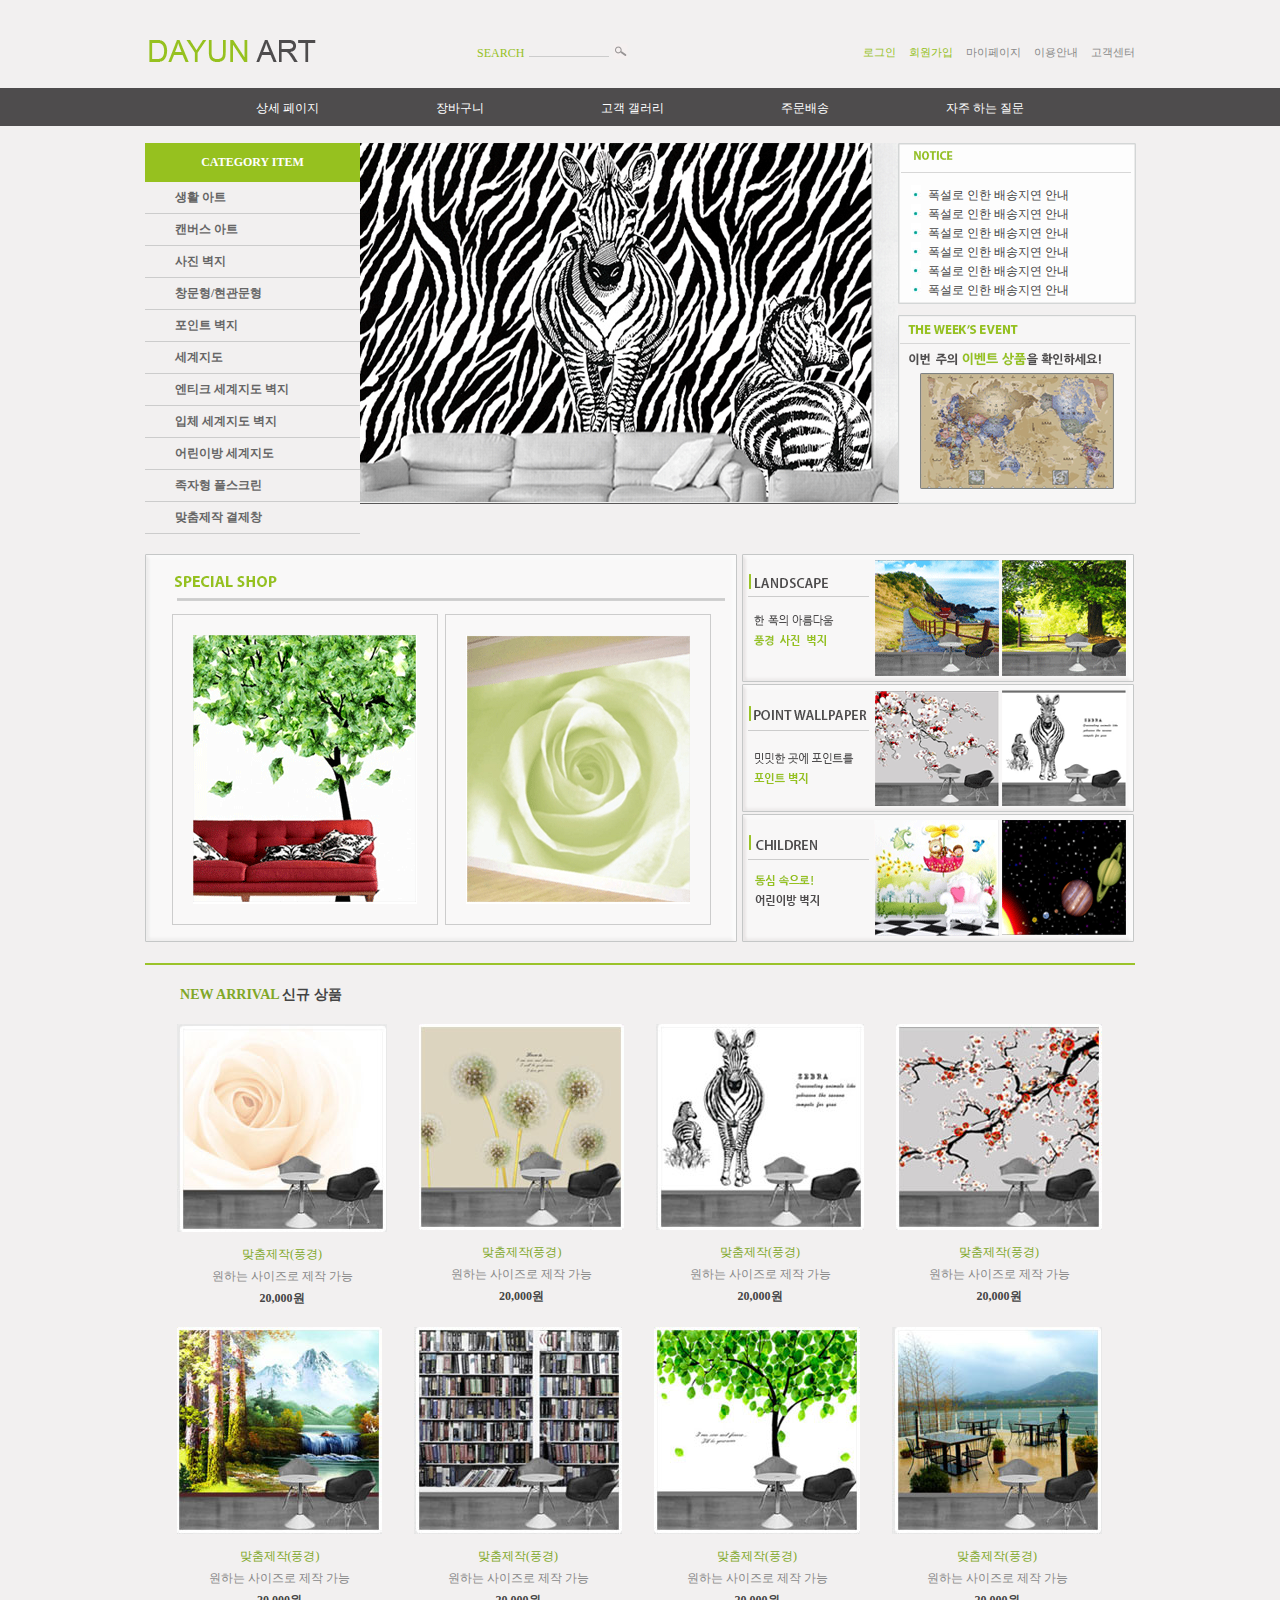
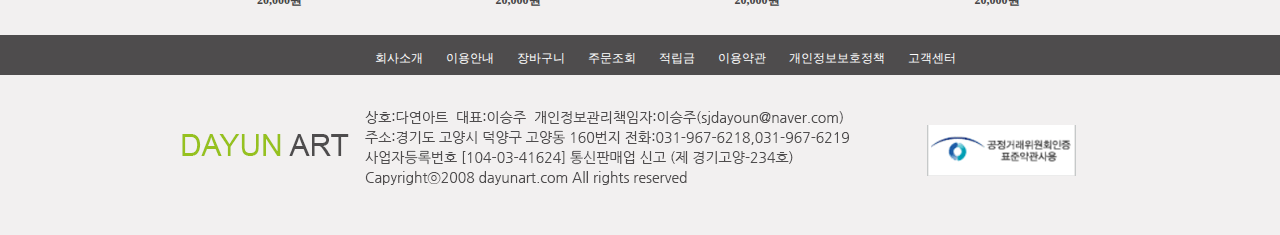
<file: index.html>
<!DOCTYPE html>
<html lang="en">
<head>
    <meta charset="UTF-8">
    <meta name="viewport" content="width=device-width, initial-scale=1.0">
    <title>DAYUN ART</title>
</head>
<link rel="stylesheet" href="css/common.css">
<link rel="stylesheet" href="css/header.css">
<link rel="stylesheet" href="css/main.css">
<link rel="stylesheet" href="css/footer.css">
<body>

<header>
<section id="top">
   <a id="logo" href="index.html"><img src="img/logo.gif"></a> 
    <div id="search">
        <div id="search_title">SEARCH</div>
        <div id="search_form"><input type="text"></div>
        <div id="search_button"><img src="img/btn_search.gif"></div>
    </div>
    <nav id="top_menu">
        <ul>
            <li class="green"><a href="#">로그인</a></li>
            <li class="green"><a href="#">회원가입</a></li>
            <li><a href="#">마이페이지</a></li>
            <li><a href="#">이용안내</a></li>
            <li><a href="#">고객센터</a></li>
        </ul>
    </nav>
    <div class="clear"></div>
</section>
<nav id="main_menu">
    <ul>
        <li><a href="detail.html">상세 페이지</a></li>
        <li><a href="cart.html">장바구니</a></li>
        <li><a href="#">고객 갤러리</a></li>
        <li><a href="#">주문배송</a></li>
        <li><a href="#">자주 하는 질문</a></li>
    </ul>
</nav>
</header>
<div class="clear"></div>
<main>
        <section id="aside">
            <div id="aside_title">
                CATEGORY ITEM
            </div>
            <ul>
                <li>생활 아트</li>
                <li>캔버스 아트</li>
                <li>사진 벽지</li>
                <li>창문형/현관문형</li>
                <li>포인트 벽지</li>
                <li>세계지도</li>
                <li>엔티크 세계지도 벽지</li>
                <li>입체 세계지도 벽지</li>
                <li>어린이방 세계지도</li>
                <li>족자형 풀스크린</li>
                <li>맞춤제작 결제창</li>
            </ul>
        </section>


        <section id="main_img">
            <img src="img/main_img.gif">
        </section>


        <section id="main_notice">
            <div id="latest_notice">
                <ul>
                    <li>폭설로 인한 배송지연 안내</li>
                    <li>폭설로 인한 배송지연 안내</li>
                    <li>폭설로 인한 배송지연 안내</li>
                    <li>폭설로 인한 배송지연 안내</li>
                    <li>폭설로 인한 배송지연 안내</li>
                    <li>폭설로 인한 배송지연 안내</li>
                </ul>
            </div>
            <div id="week_event">
                <img src="img/week_event_img.gif">
            </div>
        </section>

<div class="clear"></div>

        <section id="special_shop">
            <ul>
                <li><img src="img/special_img1.gif"></li>
                <li><img src="img/special_img2.gif"></li>
            </ul>
        </section>
        <section id="special_banner">
            <div id="banner1">
                <ul>
                    <li><img src="img/landscape_img1.gif"></li>
                    <li><img src="img/landscape_img2.gif"></li>
                </ul>
            </div>
            <div id="banner2">
                <ul>
                    <li><img src="img/point_wallpaper_img1.gif"></li>
                    <li><img src="img/point_wallpaper_img2.gif"></li>
                </ul>
            </div>
            <div id="banner3">
                <ul>
                    <li><img src="img/children_img1.gif"></li>
                    <li><img src="img/children_img2.gif"></li>
                </ul>
            </div>
        </section>

<div class="clear"></div>

        <section id="new">
            <h3><span>NEW ARRIVAL</span> 신규 상품</h3>
            <div class="item">
                <ul>
                    <li><img src="img/new_01.jpg"></li>
                    <li class="text1">맞춤제작(풍경)</li>
                    <li class="text2">원하는 사이즈로 제작 가능</li>
                    <li class="text3">20,000원</li>
                </ul>
            </div>
            <div class="item">
                <ul>
                    <li><img src="img/new_02.jpg"></li>
                    <li class="text1">맞춤제작(풍경)</li>
                    <li class="text2">원하는 사이즈로 제작 가능</li>
                    <li class="text3">20,000원</li>
                </ul>
            </div>
            <div class="item">
                <ul>
                    <li><img src="img/new_03.jpg"></li>
                    <li class="text1">맞춤제작(풍경)</li>
                    <li class="text2">원하는 사이즈로 제작 가능</li>
                    <li class="text3">20,000원</li>
                </ul>
            </div>
            <div class="item">
                <ul>
                    <li><img src="img/new_04.jpg"></li>
                    <li class="text1">맞춤제작(풍경)</li>
                    <li class="text2">원하는 사이즈로 제작 가능</li>
                    <li class="text3">20,000원</li>
                </ul>
            </div>
            <div class="clear"></div>
            <div class="item">
                <ul>
                    <li><img src="img/new_05.jpg"></li>
                    <li class="text1">맞춤제작(풍경)</li>
                    <li class="text2">원하는 사이즈로 제작 가능</li>
                    <li class="text3">20,000원</li>
                </ul>
            </div>
            <div class="item">
                <ul>
                    <li><img src="img/new_06.jpg"></li>
                    <li class="text1">맞춤제작(풍경)</li>
                    <li class="text2">원하는 사이즈로 제작 가능</li>
                    <li class="text3">20,000원</li>
                </ul>
            </div>
            <div class="item">
                <ul>
                    <li><img src="img/new_07.jpg"></li>
                    <li class="text1">맞춤제작(풍경)</li>
                    <li class="text2">원하는 사이즈로 제작 가능</li>
                    <li class="text3">20,000원</li>
                </ul>
            </div>
            <div class="item">
                <ul>
                    <li><img src="img/new_08.jpg"></li>
                    <li class="text1">맞춤제작(풍경)</li>
                    <li class="text2">원하는 사이즈로 제작 가능</li>
                    <li class="text3">20,000원</li>
                </ul>
            </div>
        </section>
        
</main>

<div class="clear"></div>

<footer>
    <section id="footer_menubar">
        <nav id="footer_menu">
            <ul>
                <li><a href="#">회사소개</a></li>
                <li><a href="#">이용안내</a></li>
                <li><a href="#">장바구니</a></li>
                <li><a href="#">주문조회</a></li>
                <li><a href="#">적립금</a></li>
                <li><a href="#">이용약관</a></li>
                <li><a href="#">개인정보보호정책</a></li>
                <li><a href="#">고객센터</a></li>
            </ul>
        </nav>
    </section>

    <section id="footer_bar">
        <div id="footer_logo">
            <img src="img/footer_logo.gif">
        </div>
        <div id="address">
            <img src="img/address.gif">
        </div>
        <div id="footer_banner">
            <img src="img/footer_banner_01.gif">
        </div>
    </section>

</footer>

    


</body>
</html>
</file>
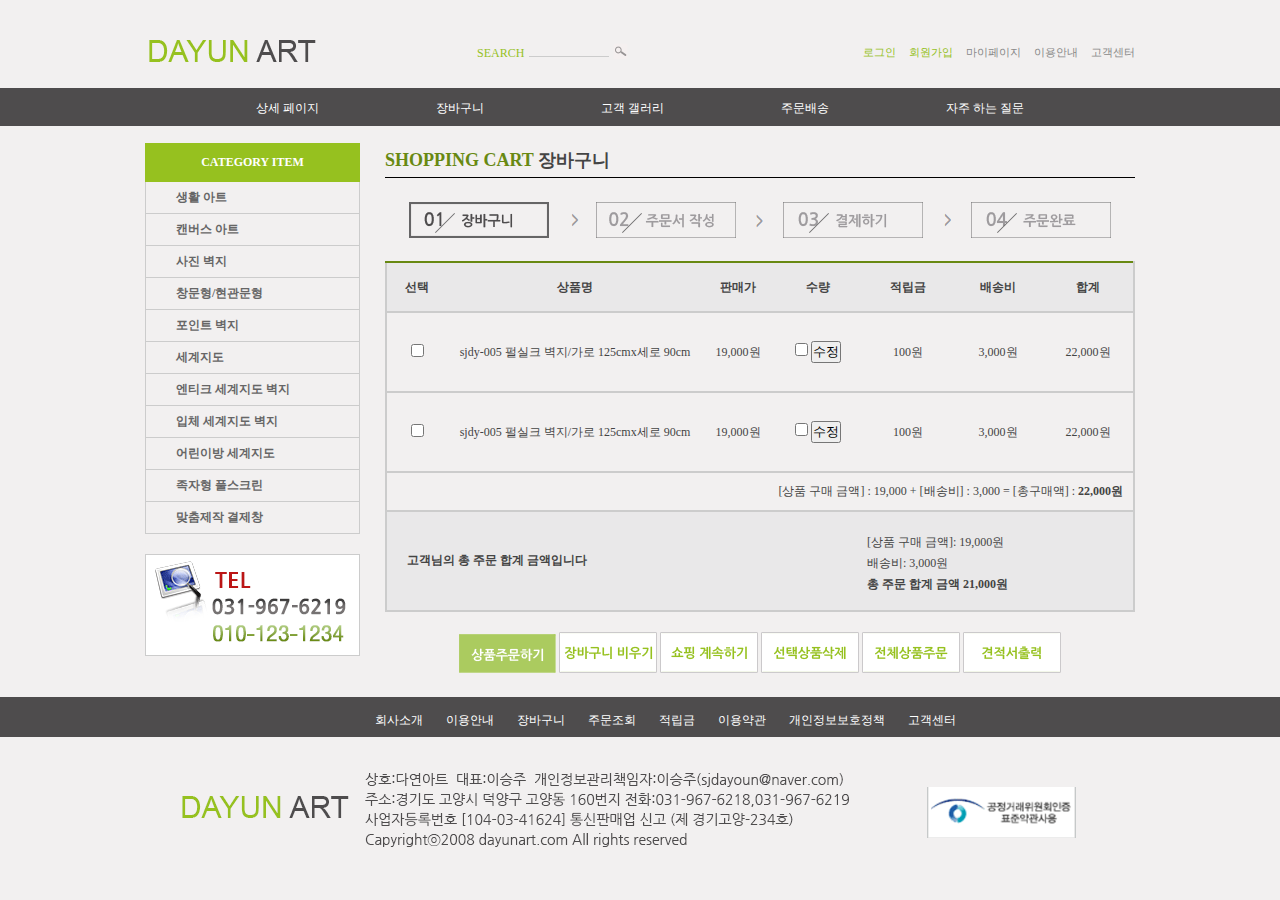
<file: cart.html>
<!DOCTYPE html>
<html lang="en">
<head>
    <meta charset="UTF-8">
    <meta name="viewport" content="width=device-width, initial-scale=1.0">
    <title>DAYUN ART</title>
</head>
<link rel="stylesheet" href="css/common.css">
<link rel="stylesheet" href="css/header.css">
<link rel="stylesheet" href="css/footer.css">
<link rel="stylesheet" href="css/cart.css">
<link rel="stylesheet" href="css/aside.css">
<body>

<header>
<section id="top">
   <a id="logo" href="index.html"><img src="img/logo.gif"></a> 
    <div id="search">
        <div id="search_title">SEARCH</div>
        <div id="search_form"><input type="text"></div>
        <div id="search_button"><img src="img/btn_search.gif"></div>
    </div>
    <nav id="top_menu">
        <ul>
            <li class="green"><a href="#">로그인</a></li>
            <li class="green"><a href="#">회원가입</a></li>
            <li><a href="#">마이페이지</a></li>
            <li><a href="#">이용안내</a></li>
            <li><a href="#">고객센터</a></li>
        </ul>
    </nav>
    <div class="clear"></div>
</section>
<nav id="main_menu">
    <ul>
        <li><a href="detail.html">상세 페이지</a></li>
        <li><a href="cart.html">장바구니</a></li>
        <li><a href="#">고객 갤러리</a></li>
        <li><a href="#">주문배송</a></li>
        <li><a href="#">자주 하는 질문</a></li>
    </ul>
</nav>
</header>
<div class="clear"></div>

<main>
        <section id="aside">
            <div id="aside_title">
                CATEGORY ITEM
            </div>
            <ul>
                <li>생활 아트</li>
                <li>캔버스 아트</li>
                <li>사진 벽지</li>
                <li>창문형/현관문형</li>
                <li>포인트 벽지</li>
                <li>세계지도</li>
                <li>엔티크 세계지도 벽지</li>
                <li>입체 세계지도 벽지</li>
                <li>어린이방 세계지도</li>
                <li>족자형 풀스크린</li>
                <li>맞춤제작 결제창</li>
            </ul>
            <div id="customer">
                <img src="img/customer.png">
            </div>
        </section>

        <section id="cart">
            <h2 id="cart_title">
                <span>SHOPPING CART</span> 장바구니</h2>
                <div id="process">
                    <img src="img/process.png">
                </div>
            
                <table>
                    <tr class="title">
                        <th>선택</th>
                        <th>상품명</th>
                        <th>판매가</th>
                        <th>수량</th>
                        <th>적립금</th>
                        <th>배송비</th>
                        <th>합계</th>
                    </tr>
                    <tr class="items">
                        <td class="col1"><input type="checkbox"></td>
                        <td class="col2">
                            sjdy-005 펄실크 벽지/가로 125cmx세로 90cm
                        </td>
                        <td class="col3">19,000원</td>
                        <td class="col4">
                            <input type="checkbox">
                            <button>수정</button>
                        </td>
                        <td class="col5">100원</td>
                        <td class="col6">3,000원</td>
                        <td class="col7">22,000원</td>
                    </tr>
                    <tr class="items">
                        <td class="col1"><input type="checkbox"></td>
                        <td class="col2">
                            sjdy-005 펄실크 벽지/가로 125cmx세로 90cm
                        </td>
                        <td class="col3">19,000원</td>
                        <td class="col4">
                            <input type="checkbox">
                            <button>수정</button>
                        </td>
                        <td class="col5">100원</td>
                        <td class="col6">3,000원</td>
                        <td class="col7">22,000원</td>
                    </tr>
                    <tr class="total_price">
                        <td colspan="7">
                            [상품 구매 금액] : 19,000 + [배송비] : 3,000 = [총구매액] : <span>22,000원</span>
                        </td>
                    </tr>
                    <tr class="order_status_box">
                        <td colspan="7">
                            <div class="order_status">
                                <p><span>고객님의 총 주문 합계 금액입니다</span></p>
                                <div>
                                <ul>
                                    <li class="col1">[상품 구매 금액]:</li>
                                    <li class="col2">19,000원</li>
                                </ul>
                                <ul>
                                    <li class="col1">배송비:</li>
                                    <li class="col2">3,000원</li>
                                </ul>
                                <ul>
                                    <li class="col1"><span>총 주문 합계 금액</span></li>
                                    <li class="col2"><span>21,000원</span></li>
                                </ul>
                                </div>
                            </div>
                        </td>
                    </tr>
                </table>
                <ul id="order_buttons">
                    <li><img src="img/order_button1.gif"></li>
                    <li><img src="img/order_button2.gif"></li>
                    <li><img src="img/order_button3.gif"></li>
                    <li><img src="img/order_button4.gif"></li>
                    <li><img src="img/order_button5.gif"></li>
                    <li><img src="img/order_button6.gif"></li>
                </ul>
        </section>
</main>
<div class="clear"></div>


<footer>
    <section id="footer_menubar">
        <nav id="footer_menu">
            <ul>
                <li><a href="#">회사소개</a></li>
                <li><a href="#">이용안내</a></li>
                <li><a href="#">장바구니</a></li>
                <li><a href="#">주문조회</a></li>
                <li><a href="#">적립금</a></li>
                <li><a href="#">이용약관</a></li>
                <li><a href="#">개인정보보호정책</a></li>
                <li><a href="#">고객센터</a></li>
            </ul>
        </nav>
    </section>

    <section id="footer_bar">
        <div id="footer_logo">
            <img src="img/footer_logo.gif">
        </div>
        <div id="address">
            <img src="img/address.gif">
        </div>
        <div id="footer_banner">
            <img src="img/footer_banner_01.gif">
        </div>
    </section>

</footer>

    


</body>
</html>
</file>
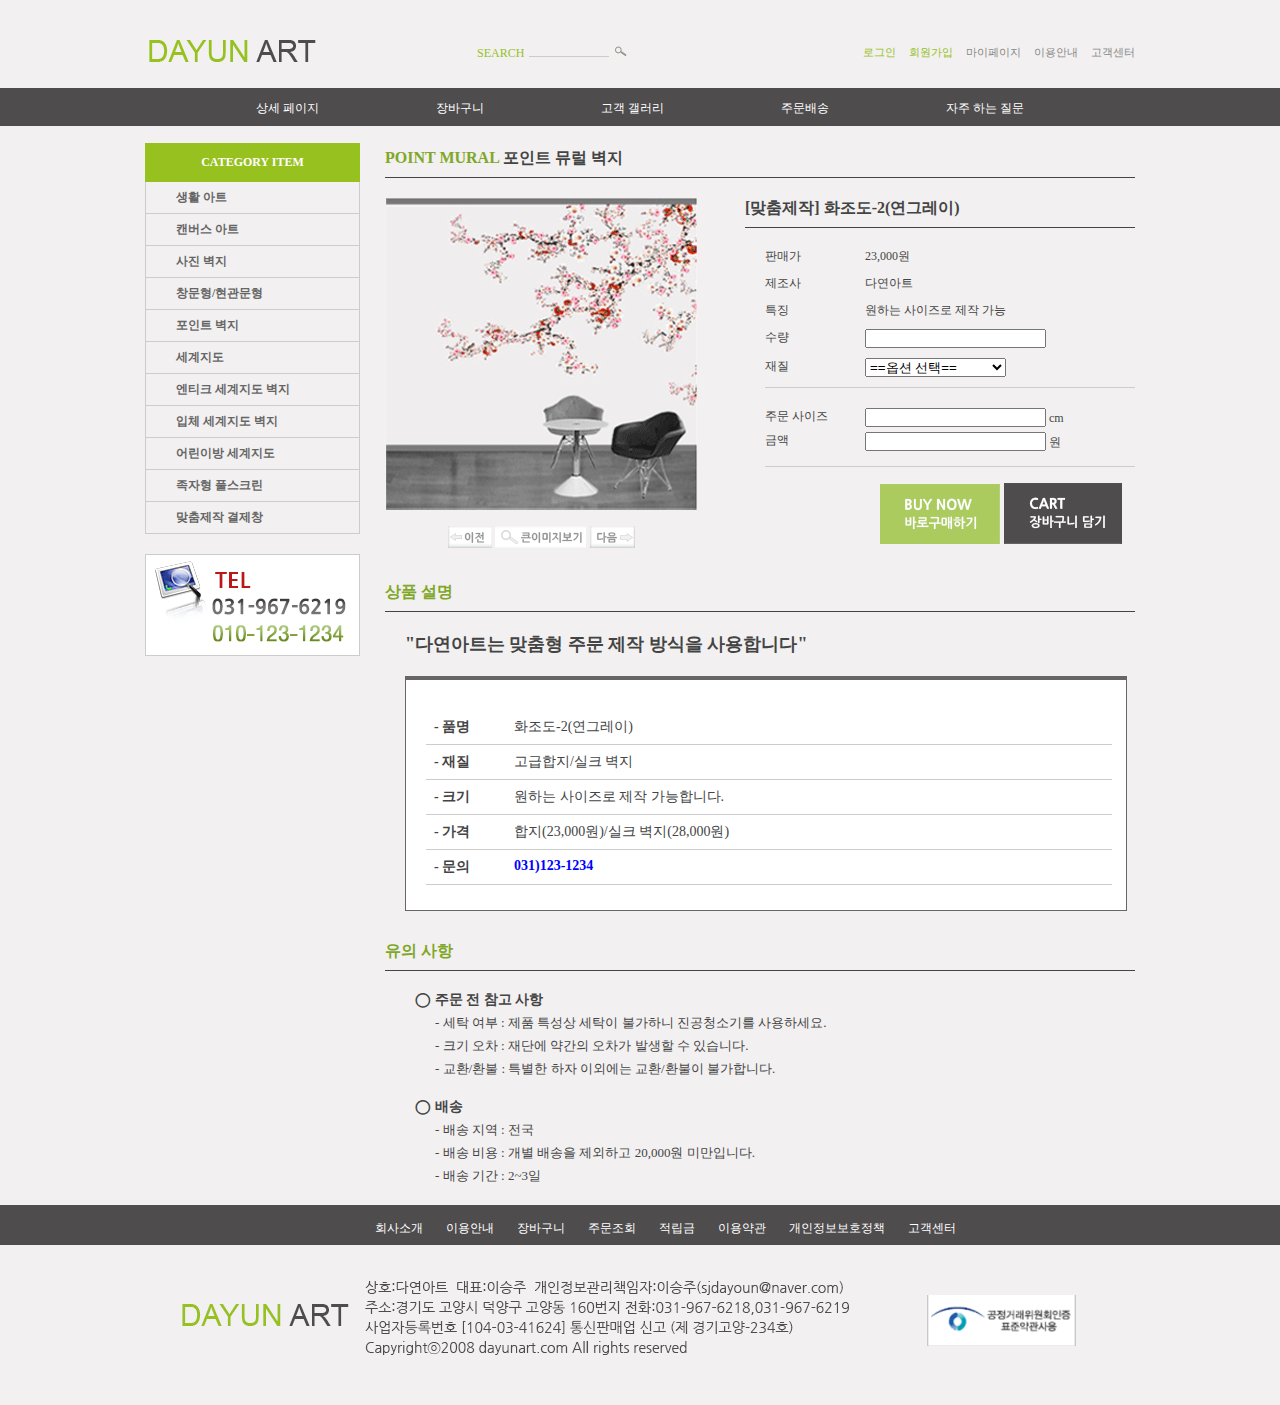
<file: detail.html>
<!DOCTYPE html>
<html lang="en">
<head>
    <meta charset="UTF-8">
    <meta name="viewport" content="width=device-width, initial-scale=1.0">
    <title>DAYUN ART</title>
</head>
<link rel="stylesheet" href="css/common.css">
<link rel="stylesheet" href="css/header.css">
<link rel="stylesheet" href="css/footer.css">
<link rel="stylesheet" href="css/detail.css">
<link rel="stylesheet" href="css/aside.css">
<body>

<header>
<section id="top">
   <a id="logo" href="index.html"><img src="img/logo.gif"></a> 
    <div id="search">
        <div id="search_title">SEARCH</div>
        <div id="search_form"><input type="text"></div>
        <div id="search_button"><img src="img/btn_search.gif"></div>
    </div>
    <nav id="top_menu">
        <ul>
            <li class="green"><a href="#">로그인</a></li>
            <li class="green"><a href="#">회원가입</a></li>
            <li><a href="#">마이페이지</a></li>
            <li><a href="#">이용안내</a></li>
            <li><a href="#">고객센터</a></li>
        </ul>
    </nav>
    <div class="clear"></div>
</section>
<nav id="main_menu">
    <ul>
        <li><a href="detail.html">상세 페이지</a></li>
        <li><a href="cart.html">장바구니</a></li>
        <li><a href="#">고객 갤러리</a></li>
        <li><a href="#">주문배송</a></li>
        <li><a href="#">자주 하는 질문</a></li>
    </ul>
</nav>
</header>
<div class="clear"></div>
<main>
        <section id="aside">
            <div id="aside_title">
                CATEGORY ITEM
            </div>
            <ul>
                <li>생활 아트</li>
                <li>캔버스 아트</li>
                <li>사진 벽지</li>
                <li>창문형/현관문형</li>
                <li>포인트 벽지</li>
                <li>세계지도</li>
                <li>엔티크 세계지도 벽지</li>
                <li>입체 세계지도 벽지</li>
                <li>어린이방 세계지도</li>
                <li>족자형 풀스크린</li>
                <li>맞춤제작 결제창</li>
            </ul>
            <div id="customer">
                <img src="img/customer.png">
            </div>
        </section>

        <section id="detail">
            <section id="summary">
                <h3><span>POINT MURAL</span> 포인트 뮤럴 벽지</h3>
                <section id="summary1">
                    <div class="image">
                        <img src="img/product_img.gif">
                    </div>
                    <div class="buttons">
                        <img src="img/btn_pre.gif">
                        <img src="img/btn_show_big.gif">
                        <img src="img/btn_next.gif">
                    </div>
                </section>
                <section id="summary2">
                    <h3>[맞춤제작] 화조도-2(연그레이)</h3>
                    <div class="item">
                        <ul>
                            <li>
                                <div class="col1">판매가</div>
                                <div class="col2">23,000원</div>
                                <div class="clear"></div>
                            </li>
                            <li>
                                <div class="col1">제조사</div>
                                <div class="col2">다연아트</div>
                                <div class="clear"></div>
                            </li>
                            <li>
                                <div class="col1">특징</div>
                                <div class="col2">원하는 사이즈로 제작 가능</div>
                                <div class="clear"></div>
                            </li>
                            <li>
                                <div class="col1">수량</div>
                                <div class="col2"><input type="text"></div>
                                <div class="clear"></div>
                            </li>
                            <li>
                                <div class="col1">재질</div>
                                <div class="col2">
                                    <select>
                                        <option>==옵션 선택==</option>
                                        <option>고급합지(23,000원)</option>
                                        <option>실크 벽지(28,000원)</option>
                                    </select>
                                </div>
                                <div class="clear"></div>
                            </li>
                        </ul>
                    </div>
                    <ul class ="size">
                        <li>
                            <div class="col1">주문 사이즈</div>
                            <div class="col2">
                                <input type="text"> cm
                            </div>
                            <div class="clear"></div>
                        </li>
                        <li>
                            <div class="col1">금액</div>
                            <div class="col2">
                                <input type="text"> 원
                            </div>
                            <div class="clear"></div>
                        </li>
                    </ul>
                    <ul class="buttons">
                        <li><img src="img/btn_buy_now.gif"></li>
                        <li><img src="img/btn_cart.gif"></li>
                    </ul>
                </section>
                <div class="clear"></div>
            </section>
            <div class="clear"></div>

            <section id="explanation">
                <h3>상품 설명</h3>
                <h2>"다연아트는 맞춤형 주문 제작 방식을 사용합니다"</h2>
                <div id="explanation_box">
                    <ul>
                        <li>
                            <div class="col1">- 품명</div>
                            <div class="col2">화조도-2(연그레이)</div>
                            <div class="clear"></div>
                        </li>
                        <li>
                            <div class="col1">- 재질</div>
                            <div class="col2">고급합지/실크 벽지</div>
                            <div class="clear"></div>
                        </li>
                        <li>
                            <div class="col1">- 크기</div>
                            <div class="col2">원하는 사이즈로 제작 가능합니다.</div>
                            <div class="clear"></div>
                        </li>
                        <li>
                            <div class="col1">- 가격</div>
                            <div class="col2">합지(23,000원)/실크 벽지(28,000원)</div>
                            <div class="clear"></div>
                        </li>
                        <li>
                            <div class="col1">- 문의</div>
                            <div class="col2"><span>031)123-1234</span></div>
                            <div class="clear"></div>
                        </li>
                    </ul>
                </div>
            </section>
            <div class="clear"></div>
            <section id="required">
                <h3>유의 사항</h3>
                <dl>
                    <dt>&#9711; 주문 전 참고 사항</dt>
                    <dd>- 세탁 여부 : 제품 특성상 세탁이 불가하니 진공청소기를 사용하세요.</dd>
                    <dd>- 크기 오차 : 재단에 약간의 오차가 발생할 수 있습니다.</dd>
                    <dd>- 교환/환불 : 특별한 하자 이외에는 교환/환불이 불가합니다.</dd>
                </dl>
                <dl>
                    <dt>&#9711; 배송</dt>
                    <dd>- 배송 지역 : 전국</dd>
                    <dd>- 배송 비용 : 개별 배송을 제외하고 20,000원 미만입니다.</dd>
                    <dd>- 배송 기간 : 2~3일</dd>
                </dl>
            </section>
       
        </section> <!-- detail-->
          

        
</main>
<div class="clear"></div>

<footer>
    <section id="footer_menubar">
        <nav id="footer_menu">
            <ul>
                <li><a href="#">회사소개</a></li>
                <li><a href="#">이용안내</a></li>
                <li><a href="#">장바구니</a></li>
                <li><a href="#">주문조회</a></li>
                <li><a href="#">적립금</a></li>
                <li><a href="#">이용약관</a></li>
                <li><a href="#">개인정보보호정책</a></li>
                <li><a href="#">고객센터</a></li>
            </ul>
        </nav>
    </section>

    <section id="footer_bar">
        <div id="footer_logo">
            <img src="img/footer_logo.gif">
        </div>
        <div id="address">
            <img src="img/address.gif">
        </div>
        <div id="footer_banner">
            <img src="img/footer_banner_01.gif">
        </div>
    </section>

</footer>

    


</body>
</html>
</file>
<file: css/common.css>
*{
    margin: 0;
    padding: 0;
}
body{
    font-family: "맑은 고딕","돋움";
    font-size: 12px;
    color: #444444;
    background-color: #f2f0f0;
}
ul{
    list-style-type: none;
}
a:link, a:visited, a:hover, a:active{
    text-decoration: none;
    color: #444444;
}
.clear{
    clear: both;
}

main {
    width: 990px;
    margin: auto;
}
</file>
<file: css/header.css>
header {
    height:128px;
}
header #top{
    width: 990px;
    margin: 0 auto;
}

header #logo{
    float: left;
   margin: 30px 0 0 0;
}
header #search{
    float: left;
    font-size: 12px;
    color: #96c11f;
    margin: 40px 0 0 150px;
}

header #search #search_title{
    float: left;
    margin-top: 6px;
}
header #search #search_form{
    float: left;
}
header #search #search_form input{
    width:80px;
    height: 16px;
    border: 0;
    background-color: #f2f0f0;
    border-bottom: solid 1px #cccccc;
    margin-left: 5px;
}
header #search #search_button{
    float: left;
    margin: 3px 0 0 3px;
}

header #top_menu{
    float: right;
    margin-top: 45px;
}
header #top_menu a:link{
    font-size: 11px;
    color: #888888;
}
header #top_menu a:visited{
    font-size: 11px;
    color: #888888;
}
header #top_menu a:hover{
    font-size: 11px;
    color: #888888;
}
header #top_menu a:active{
    font-size: 11px;
    color: #888888;
}


header #top_menu li.green a:link{
    color: #96c11f;
}
header #top_menu li.green a:visited{
    color: #96c11f;
}
header #top_menu li.green a:hover{
    color: #96c11f;
}
header #top_menu li.green a:active{
    color: #96c11f;
}


header #top_menu li{
    display: inline;
    margin-left: 10px;
}

header #main_menu{
    height:38px;
    margin-top: 15px;
    background-color: #4e4c4d;
}
header #main_menu ul{
    width: 990px;
    margin: auto;
    padding-top: 12px;
    text-align: center;
}
header #main_menu li{
    display: inline;
    margin: 0 57px;
}
header #main_menu a:link{
    color: #ffffff;
}
header #main_menu a:visited{
    color: #ffffff;
}
header #main_menu a:hover{
    color: #ffffff;
}
header #main_menu a:active{
    color: #ffffff;
}
</file>
<file: css/main.css>
section#aside{
    width: 215px;
    float: left;
    margin-top: 15px;
    font-weight: bold;
}
section#aside #aside_title{
    padding: 12px;
    background-color: #96c11f;
    color: #ffffff;
    text-align: center;
}

section#aside li{
    color: #666666;
    padding: 7px 0 7px 30px;
    border-bottom: solid 1px #cccccc;
}

section#main_img{
    float: left;
    margin-top: 15px;
}

section#main_notice{
    width: 236px;
    float: left;
    margin-top: 15px;
}

section#main_notice #latest_notice{
    width:239px;
    height: 161px;
    background-image: url(../img/latest_notice.gif);
    background-repeat: no-repeat;
}

section#main_notice #latest_notice ul{
    padding: 42px 0 0 30px;
    list-style-image:url("../img/blue_dot.gif");
}
section#main_notice #week_event {
    width:239px;
    height: 191px;
    margin-top: 11px;
    background-image: url("../img/week_event.gif");
    background-repeat: no-repeat;
}
section#main_notice #week_event img{
    margin: 58px 0 0 22PX;
}

section#special_shop{
    width: 592px;
    height: 389px;
    margin-top: 20px;
    float: left;
    background-image: url("../img/special_shop.gif");
    background-repeat: no-repeat;
}

section#special_shop ul{
    margin: 60px 0 0 25px;
}
section#special_shop li{
    display: inline;
    margin: 0 2px;
}
section#special_shop img{
    padding: 20px;
    border: solid 1px #cccccc;
}

section#special_banner {
    float: left;
    margin: 19px 0 0 5px;
}
section#special_banner div{
    width: 392px;
    height: 129px;
    margin-top: 1px;
}
section#special_banner #banner1{
    background-image: url("../img/landscape.gif");
    background-repeat: no-repeat;
}
section#special_banner #banner2{
    background-image: url("../img/point_wallpaper.gif");
    background-repeat: no-repeat;
}
section#special_banner #banner3{
    background-image: url("../img/children.gif");
    background-repeat: no-repeat;
}
section#special_banner ul{
    padding: 6px 0 0 132px;
}
section#special_banner li{
    display: inline;
}

section#new {
    height: 650px;
    margin-top: 20px;
    border-top: solid 2px #9bc32a;
}

section#new h3{
    margin: 20px 0 0 35px;
}
section#new h3 span{
    color: #80a727;
}
section#new .item{
    float: left;
    text-align: center;
    margin: 20px 0 0 32px;
}

section#new .item .text1{
    margin-top: 10px;
    color: #80a727;
}

section#new .item .text2{
    margin-top: 5px;
    color: #888888;
}

section#new .item .text3{
    margin-top: 5px;
    font-weight: bold;
}
</file>
<file: css/footer.css>
footer{
    height: 200px;
    margin-top: 20px;
}

footer #footer_menubar{
    height: 40px;
    background-color: #4e4c4d;
}

footer #footer_menu{
    width: 990px;
    margin: 0 auto;
    padding-top: 15px;
}

footer #footer_menu ul{
    margin-left: 210px;
}


footer #footer_menu li{
    display: inline;
    margin-left: 20px;
}

footer #footer_menu a:link{
    color: #ffffff;
}
footer #footer_menu a:visited{
    color: #ffffff;
}
footer #footer_menu a:hover{
    color: #ffffff;
}
footer #footer_menu a:active{
    color: #ffffff;
}

footer #footer_bar{
    width: 990px;
    margin: auto;
}

footer #footer_bar div{
    float: left;
}

footer #footer_bar #footer_logo{
    margin: 50px 0 0 30px;
}

footer #footer_bar #address{
    margin: 25px 0 0 10px;
}

footer #footer_bar #footer_banner{
    margin: 50px 0 0 70px;
}
</file>
<file: css/cart.css>
section#cart {
    width: 750px;
    float: right;
    margin-top: 20px;
}

section#cart h2#cart_title{
padding: 0 0 5px 0;
border-bottom: solid 1px #000000;
}

section#cart h2#cart_title span{
    color: #688912;
}
section#cart #process{
    margin: 15px 0 0 10px;
}
section#cart table{
    width: 100%;
    margin: 10px 0 0 0;
    border-collapse: collapse;
    border-top: solid 2px #688912;
    border-left: solid 2px #cccccc;
    border-right: solid 2px #cccccc;
    border-bottom: solid 2px #cccccc;
}
section#cart tr.title{
    height: 50px;
    background-color: #e9e8e9;
}
section#cart th{
    padding: 10px;
    border-bottom: solid 2px #cccccc;
}
section#cart tr.items{
    height: 80px;
    border-bottom: solid 2px #cccccc;
}

section#cart tr.items td{
    padding: 5px;
    border-bottom: solid 2px #cccccc;
}
section#cart tr.items .col1{
    width: 50px;
    text-align: center;
}

section#cart tr.items .col2{
    text-align: center;
}
section#cart tr.items .col3{
    width: 60px;
    text-align: center;
}
section#cart tr.items .col4{
    width: 80px;
    text-align: center;
}
section#cart tr.items .col5{
    width: 80px;
    text-align: center;
}
section#cart tr.items .col6{
    width: 80px;
    text-align: center;
}
section#cart tr.items .col7{
    width: 80px;
    text-align: center;
}

section#cart tr.total_price{
    height: 25px;
}
section#cart tr.total_price td{
    text-align: right;
    padding: 10px;
}
section#cart tr.order_status_box{
    height: 100px;
    background-color: #e9e8e9;
    border-top: solid 2px #cccccc;
}
section#cart .order_status_box td{
    vertical-align: top;
}
section#cart .order_status{
    position: relative;
}
section#cart .order_status p{
    position: absolute;
    top: 40px;
    left: 20px;
}
section#cart .order_status div{
    position: absolute;
    top: 20px;
    left: 480px;
}
section#cart .order_status li{
    display: inline-block;
    margin: 2px 0;
}

section#cart .order_status.col1{
    width: 150px;
    text-align: right;
}
section#cart .order_status.col2{
    width: 80px;
    text-align: right;
}
section#cart table span{
    font-weight: bold;
}
section#cart #order_buttons{
    margin: 20px 0 0 0;
    text-align: center;
}
section#cart #order_buttons li{
    display: inline;
}
</file>
<file: css/aside.css>
section#aside {
    width: 215px;
    float: left;
    margin-top: 15px;
    font-weight: bold;
}

section#aside #aside_title{
    padding: 12px;
    background-color: #96c11f;
    color: #ffffff;
    text-align: center;
}

section#aside li{
    color: #666666;
    padding: 7px 0 7px 30px;
    border-left: solid 1px #cccccc;
    border-right: solid 1px #cccccc;
    border-bottom: solid 1px #cccccc;

}

section#aside #customer{
    width: 213px;
    height: 100px;
    margin-top: 20px;
    border: solid 1px #cccccc;
    background-color: #ffffff;
}

section#aside #customer img {
    margin: 5px 0 0 5px;
}
</file>
<file: css/detail.css>
section#detail {
    width: 750px;
    float: right;
    margin-top: 20px;
}

section#detail #summary h3{
    font-size: 16px;
    padding-bottom: 8px;
    border-bottom: solid 1px #444444;
}
section#detail #summary h3 span{
    color: #80a727;
}

section#detail #summary1{
    float: left;
    margin-top: 20px;
}
section#detail #summary .buttons{
    text-align: center;
    margin-top: 10px;
}

section#detail #summary2 {
    width: 390px;
    float: right;
    margin-top: 20px;
}

section#detail #summary .item {
    margin: 20px 0 0 20px;
    padding-bottom: 10px;
    border-bottom: solid 1px #cccccc;
}

section#detail #summary2 .item li{
    margin: 10px 0 0 0;
}

section#detail #summary2 .col1{
    width:100px;
    float: left;
}
section#detail #summary2 .col2{
    width: 200px;
    float: left;
}
section#detail #summary2 .size{
    margin: 20px 0 0 20px;
    padding-bottom: 10px;
    border-bottom: solid 1px #cccccc;
}

section#detail #summary2 .size li{
    margin: 5px 0;
}

section#detail #summary2 .buttons{
    margin: 15px 0 0 120px;
}

section#detail #summary2 .buttons li{
    display: inline;
}

section#detail #explanation h3{
    font-size: 16px;
    padding-bottom: 8px;
    margin-top: 30px;
    border-bottom: solid 1px #444444;
    color: #80a727;
}

section#detail #explanation h2{
    margin: 20px 0 0 20px;
}
section#detail #explanation_box{
    width: 720px;
    height: 230px;
    margin: 20px 0 0 20px;
    border: solid 1px #666666;
    border-top: solid 4px #666666;
    background-color: #ffffff;
}
section#detail #explanation_box ul{
    padding: 30px 0 0 20px;
    font-size: 14px;
}
section#detail #explanation_box li{
    width: 670px;
    padding: 8px;
    border-bottom: solid 1px #cccccc;
}

section#detail #explanation_box .col1{
    float: left;
    width: 80px;
    font-weight: bold;
}

section#detail #explanation_box .col2{
    float: left;
}

section#detail #explanation_box .col2 span{
    color: #0000ff;
    font-weight: bold;
}

section#detail #required h3{
    font-size: 16px;
    padding-bottom: 8px;
    margin-top: 30px;
    border-bottom: solid 1px #444444;
    color: #80a727;
}

section#detail #required dl{
    margin: 20px 0 0 30px;
}

section#detail #required dt{
    font-size: 14px;
    font-weight: bold;
    margin-top: 20px;
}

section#detail #required dd{
    font-size: 13px;
    margin: 5px 0 0 20px;
}
</file>
